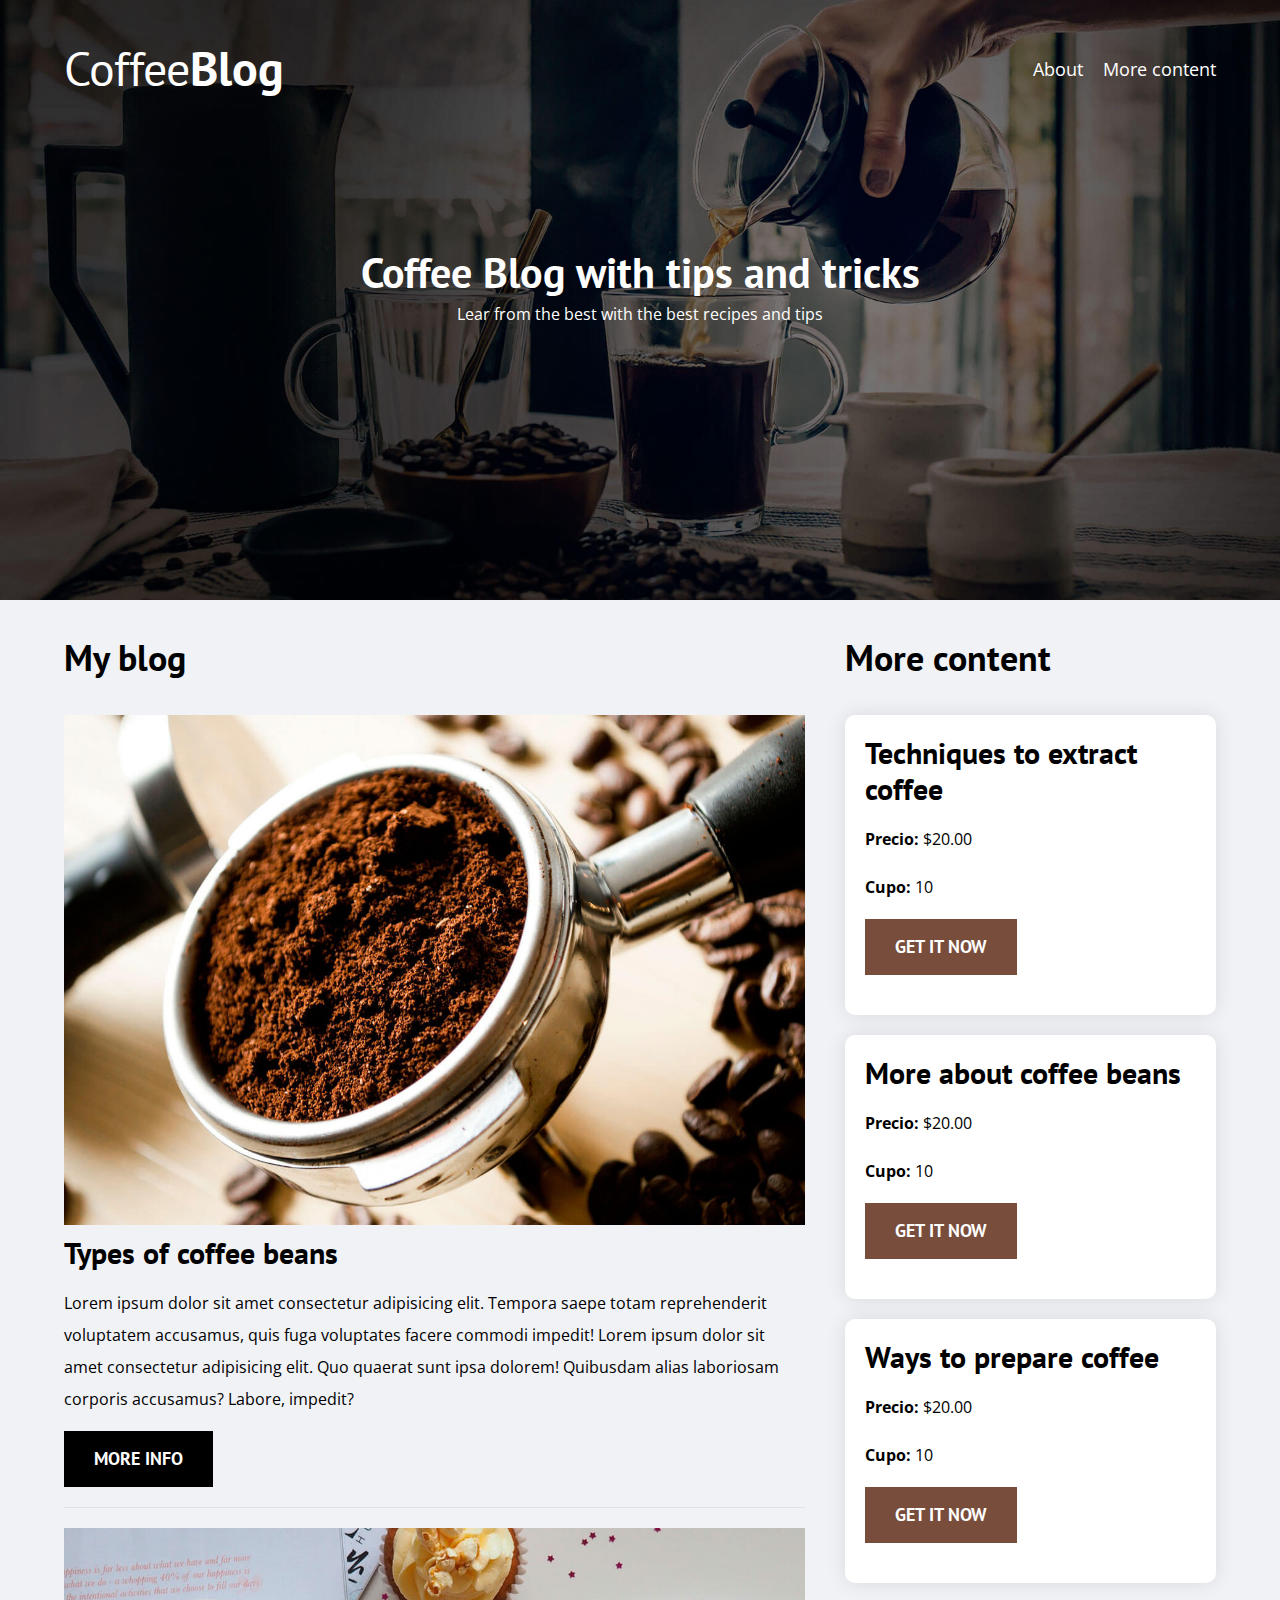
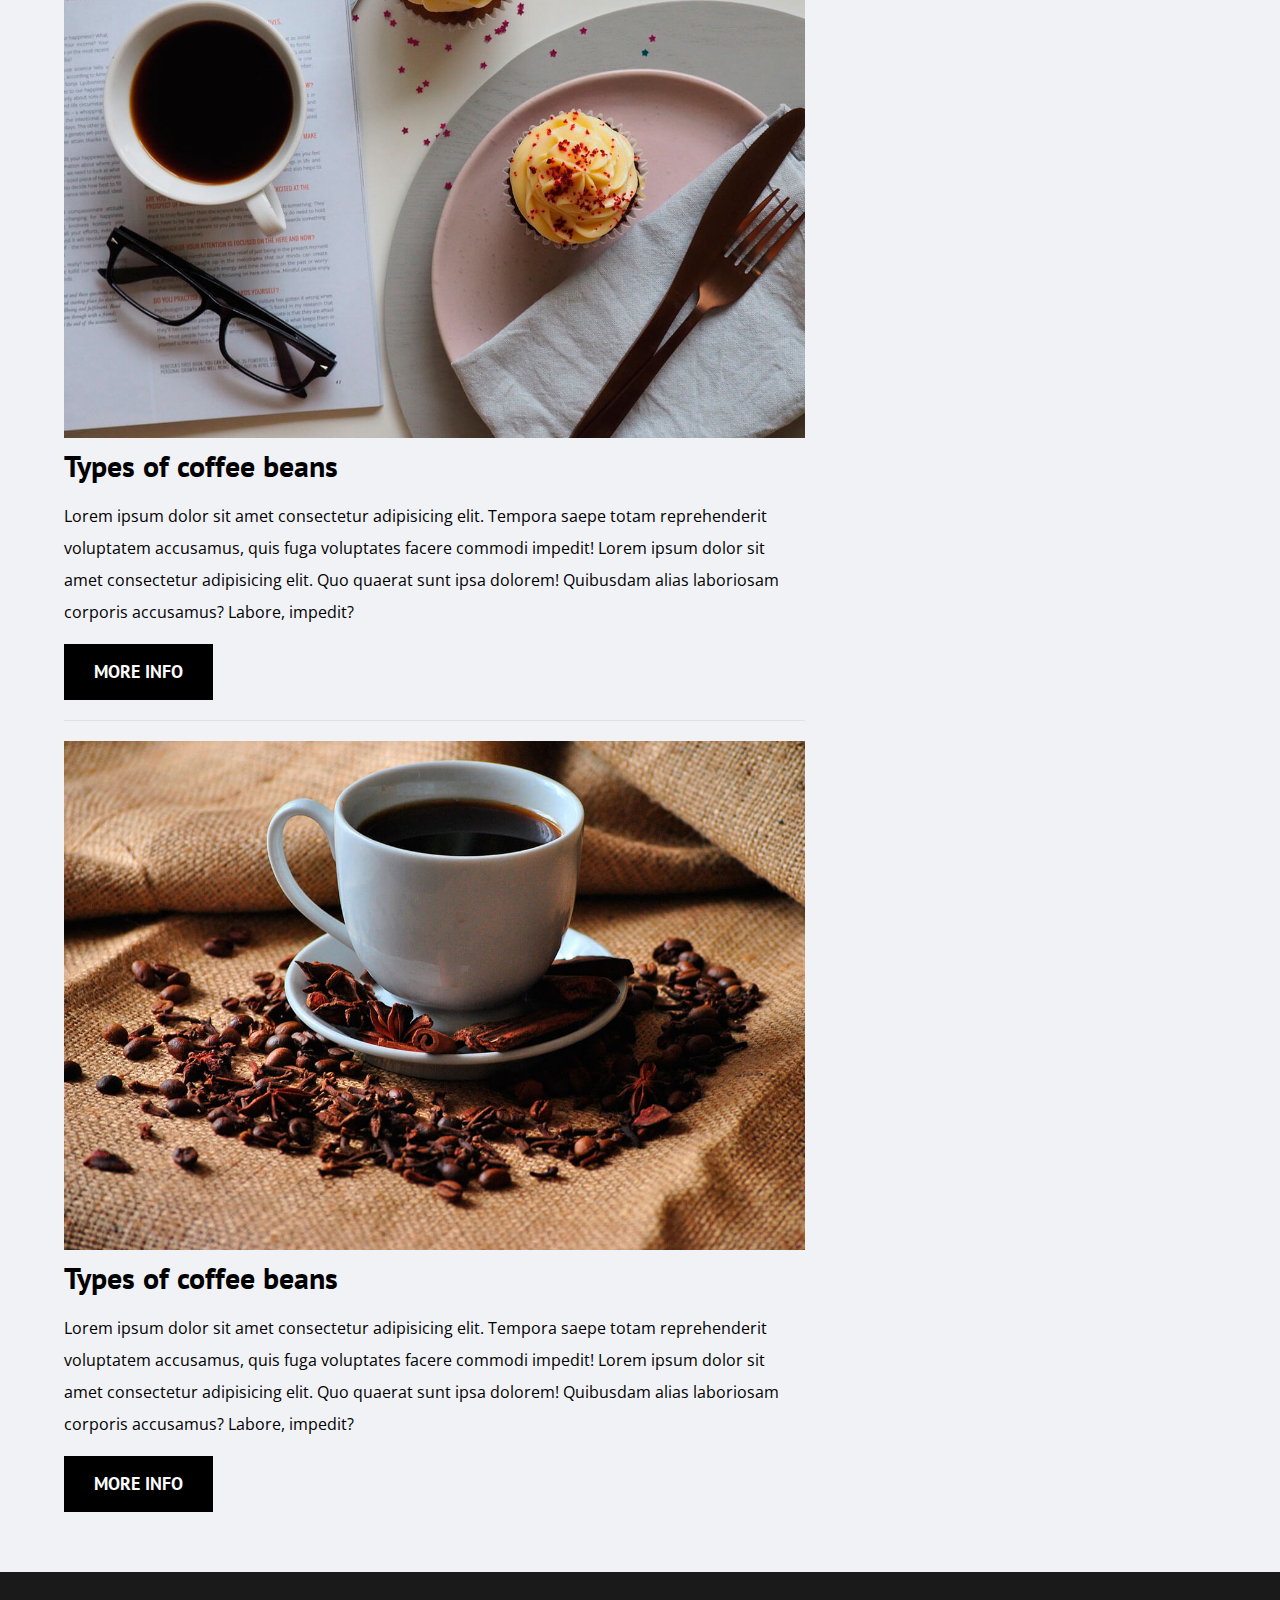
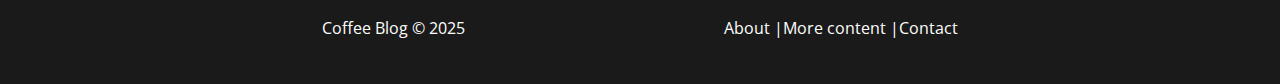
<file: index.html>
<!DOCTYPE html>
<html lang="en">

<head>
  <meta charset="UTF-8" />
  <meta name="viewport" content="width=device-width, initial-scale=1.0" />
  <!-- PRELOAD -->
  <link rel="preload" href="stylesheet/normalize.css" as="style" />
  <link rel="stylesheet" href="stylesheet/normalize.css" />
  <!-- STYLES -->
  <link rel="preload" href="stylesheet/style.css" as="style" />
  <link rel="stylesheet" href="stylesheet/style.css" />

  <!-- FONTS -->
  <link rel="preconnect" href="https://fonts.googleapis.com" />
  <link rel="preconnect" href="https://fonts.gstatic.com" crossorigin />
  <link
    href="https://fonts.googleapis.com/css2?family=Open+Sans:ital,wght@0,300..800;1,300..800&family=PT+Sans:ital,wght@0,400;0,700;1,400;1,700&display=swap"
    rel="stylesheet" />

  <title>CoffeeBlog</title>
</head>

<body>
  <header class="header">
    <div class="container">
      <div class="bar">
        <a href="index.html" class="logo">
          <h1 class="logo__name no-margin text-center">Coffee<span class="logo__bold">Blog</span></h1>
        </a>

        <nav class="nav">
          <a class="nav__link" href="about.html">About</a>
          <a class="nav__link" href="#">More content</a>
          <!-- <a class="nav__link" href="#">Contact</a> -->
        </nav>
      </div>
    </div>

    <div class="header__text">

      <h2 class="no-margin">Coffee Blog with tips and tricks</h2>

      <p class="no-margin">Lear from the best with the best recipes and tips</p>
    </div>
  </header>

  <div class="container main-content">
    <main class="blog">
      <h3>My blog</h3>

      <article class="article">
        <div class="article__image">
          <img loading="lazy" src="img/blog1.jpg" alt="Coffee beans" />
        </div>
        <div class="article__text">
          <h4 class="article__title no-margin">Types of coffee beans</h4>
          <p class="article__description">Lorem ipsum dolor sit amet consectetur adipisicing elit. Tempora saepe totam
            reprehenderit voluptatem accusamus, quis fuga voluptates facere commodi impedit! Lorem ipsum dolor sit amet
            consectetur adipisicing elit. Quo quaerat sunt ipsa dolorem! Quibusdam alias laboriosam corporis accusamus?
            Labore, impedit?</p>
          <a href="#" class="boton boton--primary">More info</a>
        </div>
      </article>

      <article class="article">
        <div class="article__image">
          <img loading="lazy" src="img/blog2.jpg" alt="Coffee beans" />
        </div>
        <div class="article__text">
          <h4 class="article__title no-margin">Types of coffee beans</h4>
          <p class="article__description">Lorem ipsum dolor sit amet consectetur adipisicing elit. Tempora saepe totam
            reprehenderit voluptatem accusamus, quis fuga voluptates facere commodi impedit! Lorem ipsum dolor sit amet
            consectetur adipisicing elit. Quo quaerat sunt ipsa dolorem! Quibusdam alias laboriosam corporis accusamus?
            Labore, impedit?</p>
          <a href="#" class="boton boton--primary">More info</a>
        </div>
      </article>

      <article class="article">
        <div class="article__image">
          <img loading="lazy" src="img/blog3.jpg" alt="Coffee beans" />
        </div>
        <div class="article__text">
          <h4 class="article__title no-margin">Types of coffee beans</h4>
          <p class="article__description">Lorem ipsum dolor sit amet consectetur adipisicing elit. Tempora saepe totam
            reprehenderit voluptatem accusamus, quis fuga voluptates facere commodi impedit! Lorem ipsum dolor sit amet
            consectetur adipisicing elit. Quo quaerat sunt ipsa dolorem! Quibusdam alias laboriosam corporis accusamus?
            Labore, impedit?</p>
          <a href="#" class="boton boton--primary">More info</a>
        </div>
      </article>
    </main>
    <aside class="sidebar">
      <h3>More content</h3>
      <ul class="techniques no-padding">
        <li class="widget-curso">
          <h4 class="no-margin">Techniques to extract coffee</h4>
          <p class="widget-curso__label">
            Precio:
            <span class="widget-curso__info">$20.00</span>
          </p>
          <p class="widget-curso__label">
            Cupo:
            <span class="widget-curso__info">10</span>
          </p>
          <a href="#" class="boton boton--secondary">
            Get it now
          </a>
        </li>
        <li class="widget-curso">
          <h4 class="no-margin">More about coffee beans</h4>
          <p class="widget-curso__label">
            Precio:
            <span class="widget-curso__info">$20.00</span>
          </p>
          <p class="widget-curso__label">
            Cupo:
            <span class="widget-curso__info">10</span>
          </p>
          <a href="#" class="boton boton--secondary">
            Get it now
          </a>
        </li>
        <li class="widget-curso">
          <h4 class="no-margin">Ways to prepare coffee</h4>
          <p class="widget-curso__label">
            Precio:
            <span class="widget-curso__info">$20.00</span>
          </p>
          <p class="widget-curso__label">
            Cupo:
            <span class="widget-curso__info">10</span>
          </p>
          <a href="#" class="boton boton--secondary">
            Get it now
          </a>
        </li>
      </ul>
    </aside>
  </div>

  <footer class="footer">
    <div class="container">
      <div class="footer__content">
        <p class="footer__text no-margin">Coffee Blog &copy; 2025</p>
        <nav class="footer__nav">
          <a href="#" class="footer__link">About <span class="footer__social-link__bar">|</span></a>
          <a href="#" class="footer__link">More content <span class="footer__social-link__bar">|</span></a>
          <a href="#" class="footer__link">Contact </a>
        </nav>
      </div>

    </div>

  </footer>

  <script src="js/modernizr.js"></script>
</body>

</html>
</file>
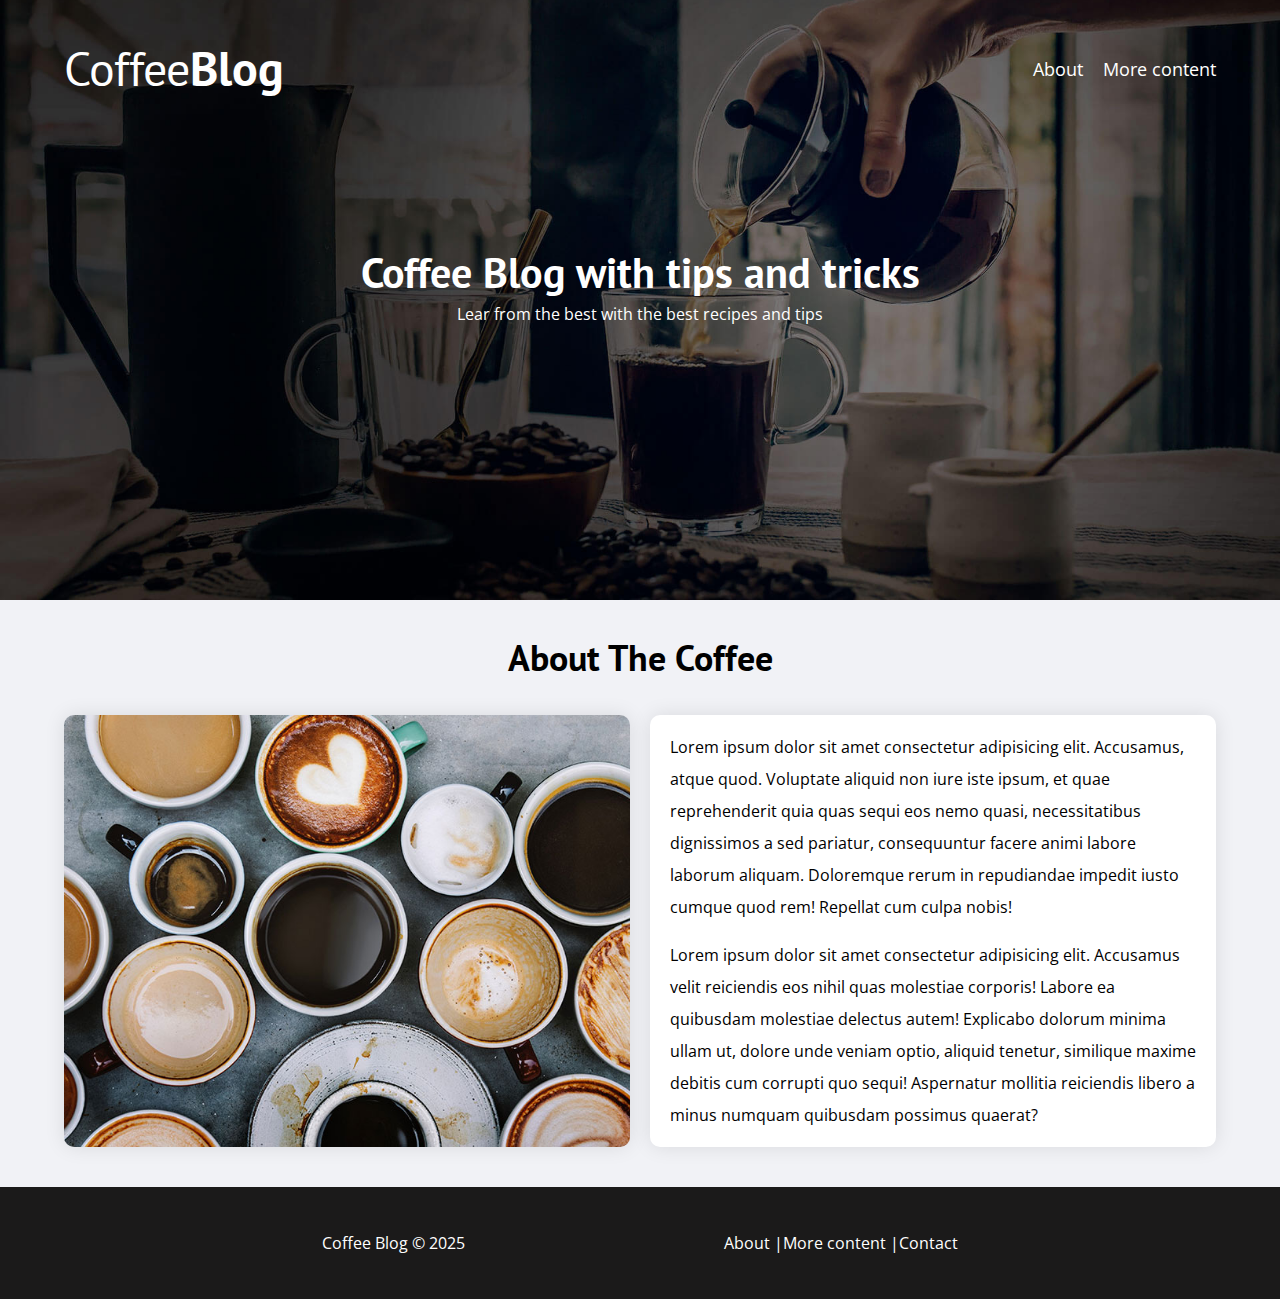
<file: about.html>
<!DOCTYPE html>
<html lang="en">

<head>
    <meta charset="UTF-8" />
    <meta name="viewport" content="width=device-width, initial-scale=1.0" />
    <!-- PRELOAD -->
    <link rel="preload" href="stylesheet/normalize.css" as="style" />
    <link rel="stylesheet" href="stylesheet/normalize.css" />
    <!-- STYLES -->
    <link rel="preload" href="stylesheet/style.css" as="style" />
    <link rel="stylesheet" href="stylesheet/style.css" />

    <!-- FONTS -->
    <link rel="preconnect" href="https://fonts.googleapis.com" />
    <link rel="preconnect" href="https://fonts.gstatic.com" crossorigin />
    <link
        href="https://fonts.googleapis.com/css2?family=Open+Sans:ital,wght@0,300..800;1,300..800&family=PT+Sans:ital,wght@0,400;0,700;1,400;1,700&display=swap"
        rel="stylesheet" />

    <title>CoffeeBlog</title>
</head>

<body>
    <header class="header">
        <div class="container">
            <div class="bar">
                <a href="index.html" class="logo">
                    <h1 class="logo__name no-margin text-center">Coffee<span class="logo__bold">Blog</span></h1>
                </a>

                <nav class="nav">
                    <a class="nav__link" href="about.html">About</a>
                    <a class="nav__link" href="content.html">More content</a>
                    <!-- <a class="nav__link" href="#">Contact</a> -->
                </nav>
            </div>
        </div>

        <div class="header__text">

            <h2 class="no-margin">Coffee Blog with tips and tricks</h2>

            <p class="no-margin">Lear from the best with the best recipes and tips</p>
        </div>
    </header>

    <main class="container">
        <h3 class="text-center">About The Coffee</h3>
        <div class="about">
            <div class="about__image">

            </div>

            <div class="about__text">
                <p>
                    Lorem ipsum dolor sit amet consectetur adipisicing elit. Accusamus, atque quod. Voluptate aliquid
                    non iure iste ipsum, et quae reprehenderit quia quas sequi eos nemo quasi, necessitatibus
                    dignissimos a sed pariatur, consequuntur facere animi labore laborum aliquam. Doloremque rerum in
                    repudiandae impedit iusto cumque quod rem! Repellat cum culpa nobis!
                </p>
                <p>
                    Lorem ipsum dolor sit amet consectetur adipisicing elit. Accusamus velit reiciendis eos nihil quas
                    molestiae corporis! Labore ea quibusdam molestiae delectus autem! Explicabo dolorum minima ullam ut,
                    dolore unde veniam optio, aliquid tenetur, similique maxime debitis cum corrupti quo sequi!
                    Aspernatur mollitia reiciendis libero a minus numquam quibusdam possimus quaerat?
                </p>
            </div>
        </div>
    </main>

    <footer class="footer">
        <div class="container">
            <div class="footer__content">
                <p class="footer__text no-margin text-center">Coffee Blog &copy; 2025</p>
                <nav class="footer__nav">
                    <a href="#" class="footer__link">About <span class="footer__social-link__bar">|</span></a>
                    <a href="#" class="footer__link">More content <span class="footer__social-link__bar">|</span></a>
                    <a href="#" class="footer__link">Contact </a>
                </nav>
            </div>

        </div>

    </footer>

    <script src="js/modernizr.js"></script>
</body>

</html>
</file>
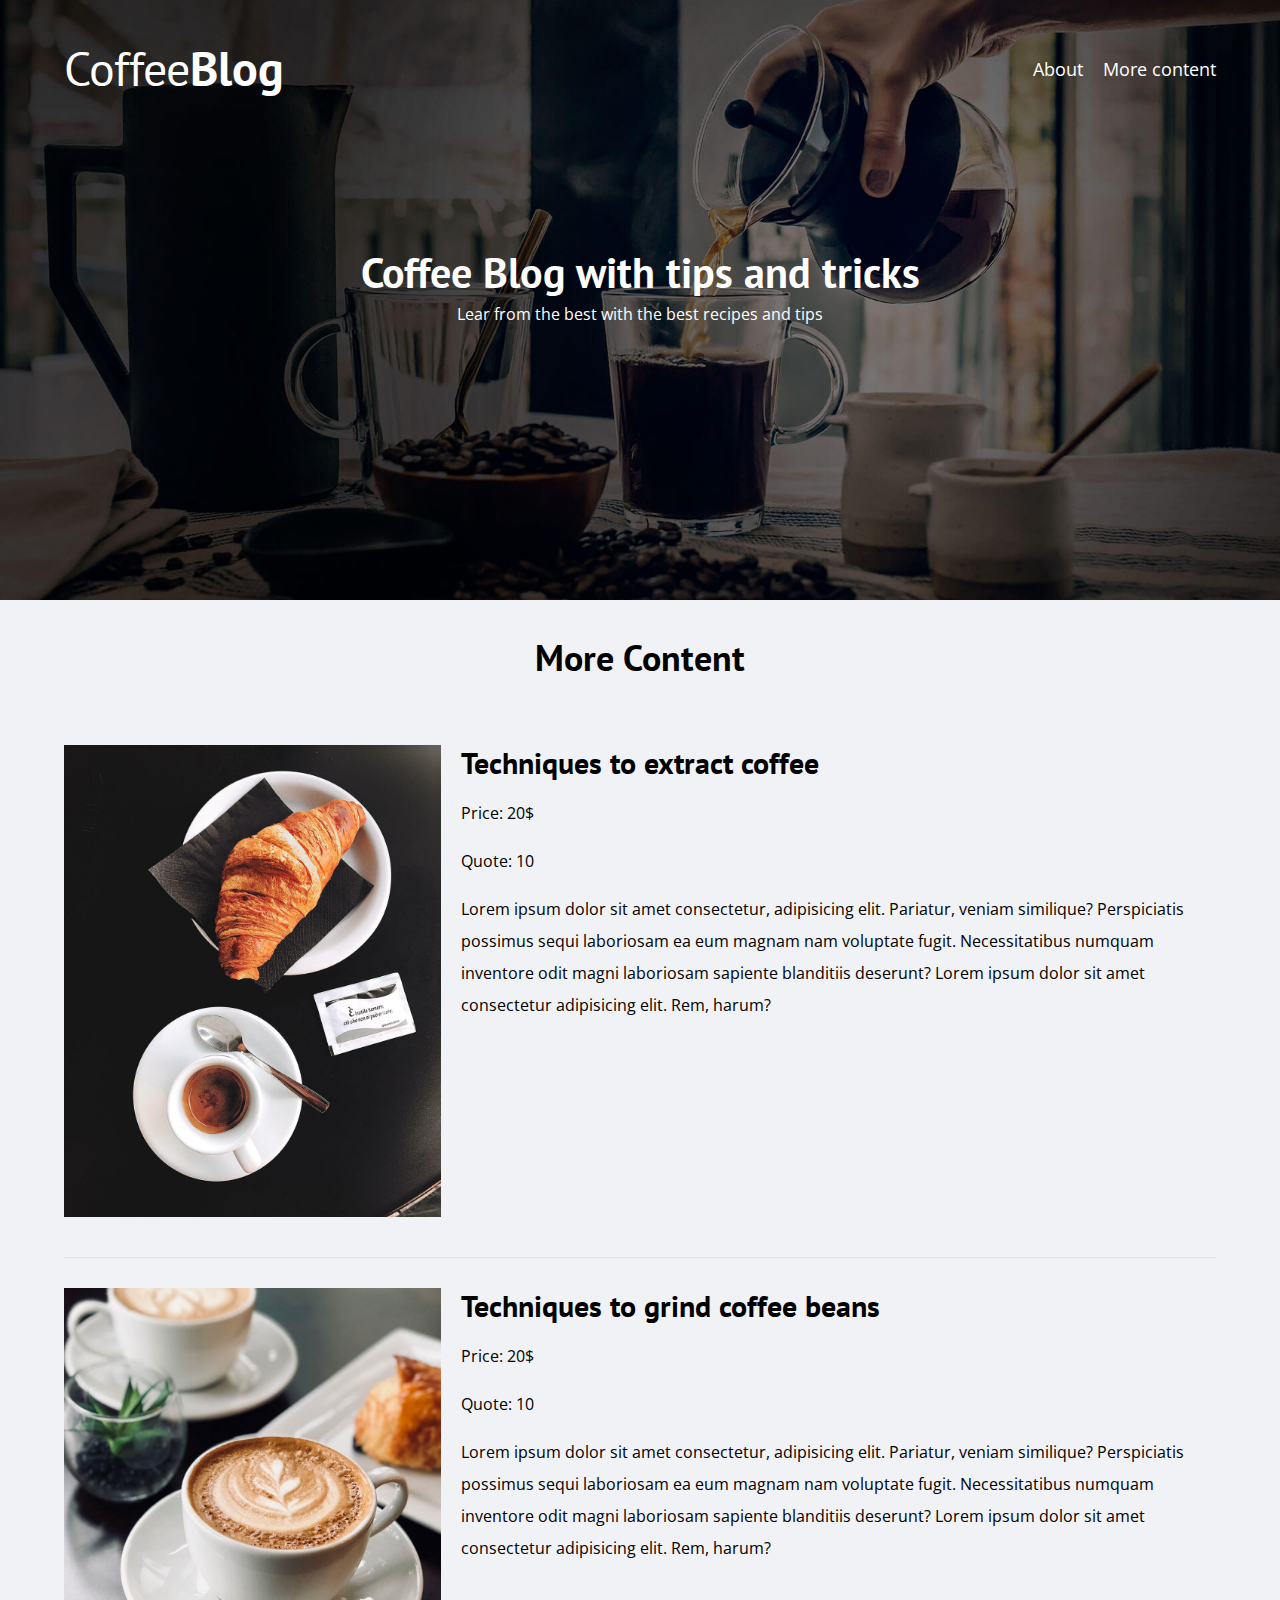
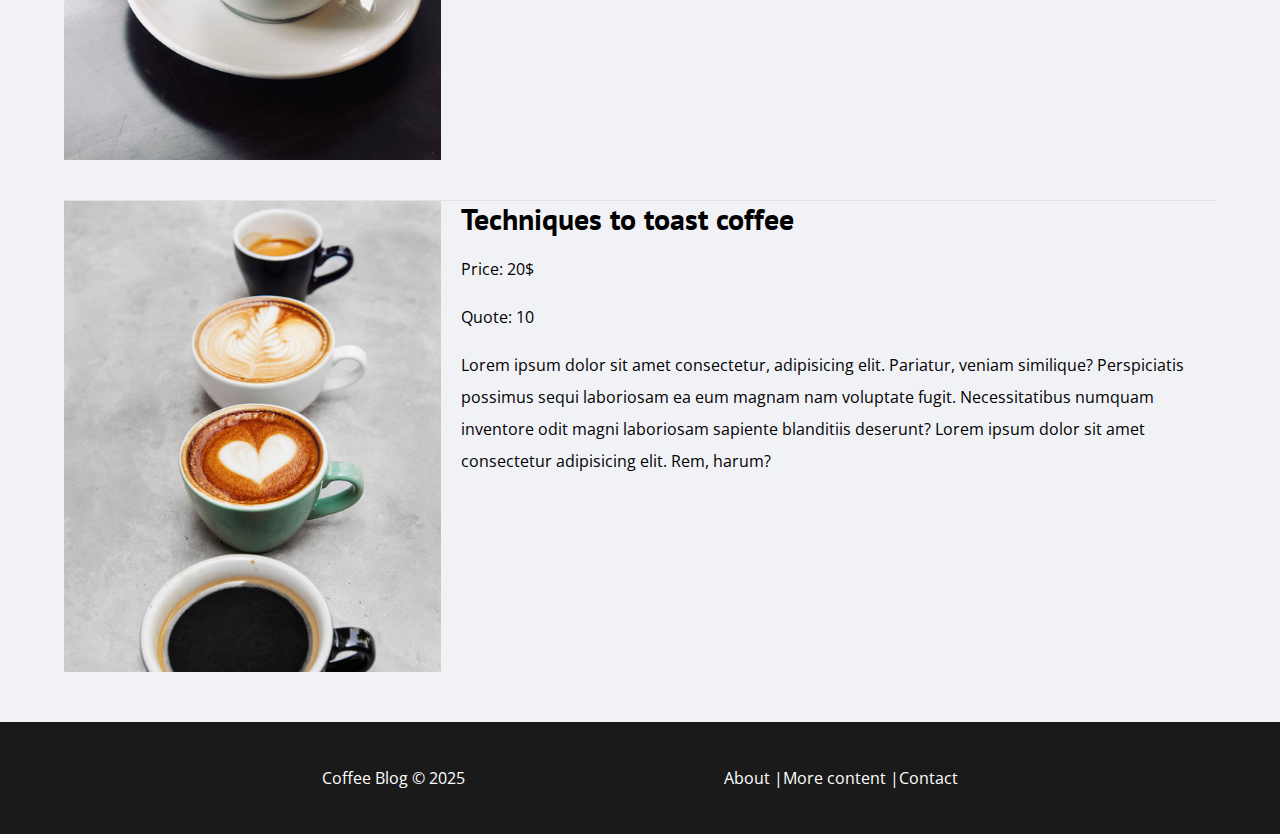
<file: content.html>
<!DOCTYPE html>
<html lang="en">

<head>
    <meta charset="UTF-8" />
    <meta name="viewport" content="width=device-width, initial-scale=1.0" />
    <!-- PRELOAD -->
    <link rel="preload" href="stylesheet/normalize.css" as="style" />
    <link rel="stylesheet" href="stylesheet/normalize.css" />
    <!-- STYLES -->
    <link rel="preload" href="stylesheet/style.css" as="style" />
    <link rel="stylesheet" href="stylesheet/style.css" />

    <!-- FONTS -->
    <link rel="preconnect" href="https://fonts.googleapis.com" />
    <link rel="preconnect" href="https://fonts.gstatic.com" crossorigin />
    <link
        href="https://fonts.googleapis.com/css2?family=Open+Sans:ital,wght@0,300..800;1,300..800&family=PT+Sans:ital,wght@0,400;0,700;1,400;1,700&display=swap"
        rel="stylesheet" />

    <title>CoffeeBlog</title>
</head>

<body>
    <header class="header">
        <div class="container">
            <div class="bar">
                <a href="index.html" class="logo">
                    <h1 class="logo__name no-margin text-center">Coffee<span class="logo__bold">Blog</span></h1>
                </a>

                <nav class="nav">
                    <a class="nav__link" href="about.html">About</a>
                    <a class="nav__link" href="content.html">More content</a>
                    <!-- <a class="nav__link" href="#">Contact</a> -->
                </nav>
            </div>
        </div>
        <div class="header__text">

            <h2 class="no-margin">Coffee Blog with tips and tricks</h2>

            <p class="no-margin">Lear from the best with the best recipes and tips</p>
        </div>
    </header>

    <main class="container">
        <h3 class="text-center">More Content</h3>
        <div class="item">
            <div class="item__image">
                <img src="img/curso1.jpg" alt="Image of item" />
            </div>
            <div class="item__info">
                <h4 class="no-margin">Techniques to extract coffee</h4>
                <p class="item__label">
                    Price:
                    <span class="item-info">20$</span>
                </p>
                <p class="item__label">
                    Quote:
                    <span class="item__info">10</span>
                </p>
                <p class="item__description">
                    Lorem ipsum dolor sit amet consectetur, adipisicing elit. Pariatur, veniam similique? Perspiciatis
                    possimus sequi laboriosam ea eum magnam nam voluptate fugit. Necessitatibus numquam inventore odit
                    magni laboriosam sapiente blanditiis deserunt?
                    Lorem ipsum dolor sit amet consectetur adipisicing elit. Rem, harum?
                </p>
            </div>
        </div>
        <div class="item">
            <div class="item__image">
                <img src="img/curso2.jpg" alt="Image of item" />
            </div>
            <div class="item__info">
                <h4 class="no-margin">Techniques to grind coffee beans</h4>
                <p class="item__label">
                    Price:
                    <span class="item-info">20$</span>
                </p>
                <p class="item__label">
                    Quote:
                    <span class="item__info">10</span>
                </p>
                <p class="item__description">
                    Lorem ipsum dolor sit amet consectetur, adipisicing elit. Pariatur, veniam similique? Perspiciatis
                    possimus sequi laboriosam ea eum magnam nam voluptate fugit. Necessitatibus numquam inventore odit
                    magni laboriosam sapiente blanditiis deserunt?
                    Lorem ipsum dolor sit amet consectetur adipisicing elit. Rem, harum?
                </p>
            </div>
        </div>
        <div class="item">
            <div class="item__image">
                <img src="img/curso3.jpg" alt="Image of item" />
            </div>
            <div class="item__info">
                <h4 class="no-margin">Techniques to toast coffee</h4>
                <p class="item__label">
                    Price:
                    <span class="item-info">20$</span>
                </p>
                <p class="item__label">
                    Quote:
                    <span class="item__info">10</span>
                </p>
                <p class="item__description">
                    Lorem ipsum dolor sit amet consectetur, adipisicing elit. Pariatur, veniam similique? Perspiciatis
                    possimus sequi laboriosam ea eum magnam nam voluptate fugit. Necessitatibus numquam inventore odit
                    magni laboriosam sapiente blanditiis deserunt?
                    Lorem ipsum dolor sit amet consectetur adipisicing elit. Rem, harum?
                </p>
            </div>
        </div>
    </main>

    <footer class="footer">
        <div class="container">
            <div class="footer__content">
                <p class="footer__text no-margin">Coffee Blog &copy; 2025</p>
                <nav class="footer__nav">
                    <a href="#" class="footer__link">About <span class="footer__social-link__bar">|</span></a>
                    <a href="#" class="footer__link">More content <span class="footer__social-link__bar">|</span></a>
                    <a href="#" class="footer__link">Contact </a>
                </nav>
            </div>

        </div>

    </footer>

    <script src="js/modernizr.js"></script>
</body>

</html>
</file>
<file: stylesheet/style.css>
:root {
  --FHeading: "PT Sans", sans-serif;
  --FParagraph: "Open Sans", sans-serif;

  --footer: #1b1a1a;
  --bodyColor: #f1f2f6;
  --primary: #784d3c;
  --gray: #e1e1e1;
  --white: #ffffff;
  --black: #000000;
}
html {
  box-sizing: border-box;
  font-size: 62.5%; /* 1 rem = 10px */
}
*,
*:before,
*:after {
  box-sizing: inherit;
}
body {
  font-family: var(--FParagraph);
  font-size: 1.6rem;
  line-height: 2;
  background-color: var(--bodyColor);
}
/* Globals */
.container {
  width: min(90%, 120rem);
  margin: 0 auto;
}
a {
  text-decoration: none;
}
h1,
h2,
h3,
h4 {
  font-family: var(--FHeading);
  line-height: 1.2;
}
h1 {
  font-size: 4.8rem;
}
h2 {
  font-size: 4.2rem;
}
h3 {
  font-size: 3.6rem;
}
h4 {
  font-size: 3rem;
}
img {
  max-width: 100%;
}
/* Utilities */
.no-margin {
  margin: 0;
}
.no-padding {
  padding: 0;
}
.text-center {
  text-align: center;
}
/* Header */
.header {
  background-image: url("../img/banner.jpg");
  height: 60rem;
  background-size: cover;
  background-repeat: no-repeat;
  background-position: center center;
}
@media (min-width: 768px) {
  .header__text {
    padding-top: 20rem;
  }
}
.header__text {
  text-align: center;
  color: var(--white);
  padding-top: 15rem;
}

.bar {
  padding-top: 4rem;
}
@media (min-width: 768px) {
  .bar {
    display: flex;
    justify-content: space-between;
    align-items: center;
  }
}
.logo {
  font-size: 3.6rem;
  color: var(--white);
}
.logo__name {
  font-weight: 400;
}
.logo__bold {
  font-weight: 700;
}
@media (min-width: 768px) {
  .nav {
    display: flex;
    gap: 2rem;
  }
}
.nav__link {
  display: block;
  text-align: center;
  font-size: 1.8rem;
  color: var(--white);
}

/* More content */
.article {
  border-bottom: 1px solid var(--gray);
  margin-bottom: 2rem;
}
.article:last-of-type {
  border: none;
  margin-bottom: 0;
}
.boton {
  display: block;
  font-family: var(--FHeading);
  color: var(--white);
  text-align: center;
  padding: 1rem 3rem;
  font-size: 1.8rem;
  text-transform: uppercase;
  font-weight: 700;
  margin-bottom: 2rem;
  border: none;
}
@media (min-width: 768px) {
  .boton {
    display: inline-block;
  }
}
.boton--primary {
  background-color: var(--black);
}
.boton--secondary {
  background-color: var(--primary);
}
@media (min-width: 768px) {
  .main-content {
    display: grid;
    grid-template-columns: 2fr 1fr;
    column-gap: 4rem;
  }
}

/* About */
.about__image {
  background-image: url("../img/nosotros.jpg");
}
@media (min-width: 768px) {
  .about {
    display: grid;
    grid-template-columns: repeat(2, 1fr);
    column-gap: 2rem;
  }
  .about__text {
    border-radius: 1rem;
    box-shadow: 0 0 2rem rgba(0, 0, 0, 0.1);
    background-color: var(--white);
    padding: 0 2rem;
  }
  .about__image {
    border-radius: 1rem;
    box-shadow: 0 0 2rem rgba(0, 0, 0, 0.1);
    background-size: cover;
    background-repeat: no-repeat;
    transition: transform 0.3s ease-in-out;
  }
}

.about__image:hover {
  transform: scale(1.05);
}

/* Aside */
.techniques {
  list-style: none;
}
.widget-curso {
  margin-bottom: 2rem;
  background-color: var(--white);
  padding: 2rem;
  border-radius: 1rem;
  box-shadow: 0 0 2rem rgba(0, 0, 0, 0.1);
  transition: transform 0.3s ease-in-out;
}
.widget-curso:hover {
  transform: scale(1.05);
}
.widget-curso__label {
  font-weight: 700;
}
.widget-curso__info {
  font-weight: normal;
}

/* MORE CONTENT */
.item {
  padding: 3rem 0;
  border-bottom: 1px solid var(--gray);
}
.item:last-of-type {
  border: none;
  padding: 0;
}
@media (min-width: 768px) {
  .item {
    display: grid;
    grid-template-columns: 1fr 2fr;
    column-gap: 2rem;
  }
}

/* FOOTER */
.footer {
  background-color: var(--footer);
  padding: 2rem 0;
  margin-top: 4rem;
}
@media (min-width: 768px) {
  .footer__content {
    display: flex;
    justify-content: space-evenly;
    align-items: center;
    padding: 2rem 0;
  }
}
.footer__nav {
  display: flex;
  justify-content: center;
}
.footer__link,
.footer__text {
  color: var(--white);
}

.footer__link:hover {
  color: var(--primary);
}
.footer__social-link__bar {
  color: var(--white);
}
</file>
